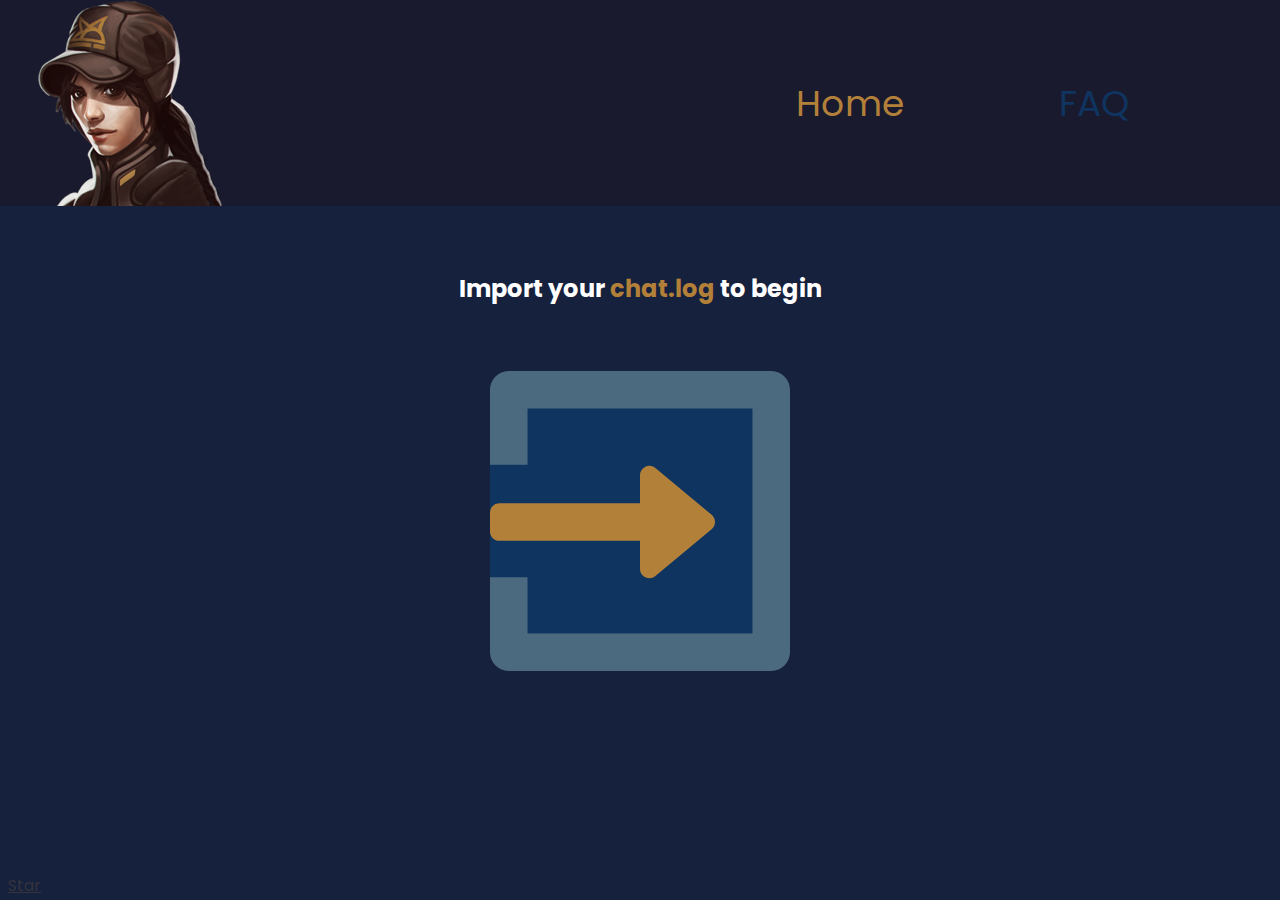
<file: index.html>
<!DOCTYPE html>
<html lang="en">
<head>
    <meta charset="UTF-8">
    <meta http-equiv="X-UA-Compatible" content="IE=edge">
    <meta name="viewport" content="width=device-width, initial-scale=1.0">
    <link rel="stylesheet" href="src/css/shared.css">
    <link rel="stylesheet" href="src/css/home.css">
    <!-- <link rel="stylesheet" href="src/css/animations.css"> -->
    <!-- <link rel="stylesheet" href="src/css/vendor/Chart.min.css"> -->
    <title>Entropia Analyst</title>

    <!-- <script src="src/scripts/vendor/Chart.min.js" defer></script> -->
    <script async defer src="https://buttons.github.io/buttons.js"></script>
    <script type="module" src="src/scripts/home.js" defer></script>
</head>
    <body>
        <header class="darkest">
            <img src="src/img/logo.png" id="logo"><div id="logo-text" class="no-select">Entropia <span class="accent">Analyst</span></div>
            <nav>
                <ul id="nav-links" class="no-select">
                    <li><a href="#" class="accent">Home</a></li>
                    <li><a href="faq.html#question1">FAQ</a></li>
                </ul>
            </nav>
        </header>
        <main>
            <h2 id="slogan" class="no-select">Import your <span class="accent">chat.log</span> to begin</h2>
            <!-- <h2 id="slogan">Showing <span class="accent">2</span> skills since <span class="accent">2021-09-18</span></h2> -->
            <section id="import" class="inactive">
                <input type="file" accept=".log" id="files" style="display:none"> 
                <img src="src/img/import_outline.svg" id="import-outline">
                <img src="src/img/import_arrow.svg" id="import-arrow">
            </section>
            <section id="analysis">
                <!-- <div id="chart"><canvas id="canvas"></canvas></div> -->
                <div id="skills"></div>
            </section>
        </main>
        <footer>
            <a class="github-button" href="https://github.com/bayrock/Entropia-Analyst" data-color-scheme="no-preference: dark_high_contrast; light: light; dark: dark;" data-size="large" aria-label="Star bayrock/Entropia-Analyst on GitHub">Star</a>
        </footer>
    </body>
</html>
</file>
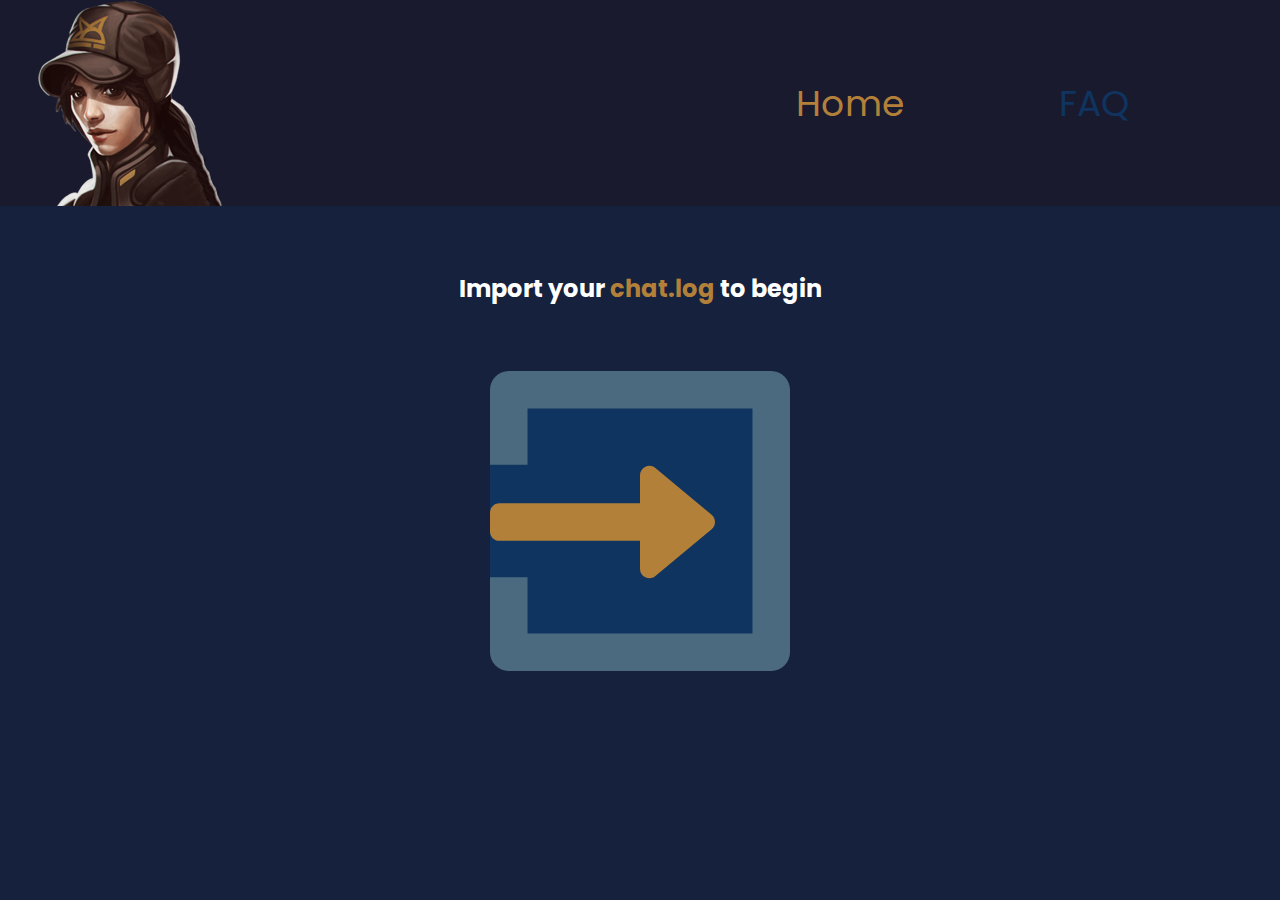
<file: src/index.html>
<!DOCTYPE html>
<html lang="en">
<head>
    <meta charset="UTF-8">
    <meta http-equiv="X-UA-Compatible" content="IE=edge">
    <meta name="viewport" content="width=device-width, initial-scale=1.0">
    <!--<link rel="stylesheet" href="css/vendor/Chart.min.css">-->
    <link rel="stylesheet" href="css/style.css">
    <link rel="stylesheet" href="css/animations.css">
    <title>Entropia Analyst</title>

    <!--<script src="scripts/vendor/Chart.min.js" defer></script>-->
    <script type="module" src="scripts/home.js" defer></script>
</head>
    <body>
        <header class="darkest">
            <img src="img/logo.png" id="logo"><div id="logo-text">Entropia <span class="accent">Analyst</span></div>
            <nav>
                <ul id="nav-links">
                    <li><a href="#" class="accent">Home</a></li>
                    <li><a href="#">FAQ</a></li>
                </ul>
            </nav>
        </header>
        <center>
            <h2 id="slogan">Import your <span class="accent">chat.log</span> to begin</h2>
            <!--<h2 id="slogan">Showing <span class="accent">2</span> skills since <span class="accent">2021-09-18</span></h2>-->
            <section id="import" class="inactive">
                <input type="file" accept=".log" id="files" style="display:none"> 
                <img src="img/import_outline.svg" id="importA1">
                <img src="img/import_arrow.svg" id="importB1">
            </section>
            <section id="analysis">
                <!--<div id="chart"><canvas id="canvas"></canvas></div>-->
                <div id="skills"></div>
            </section>
        </center>
    </body>
</html>
</file>
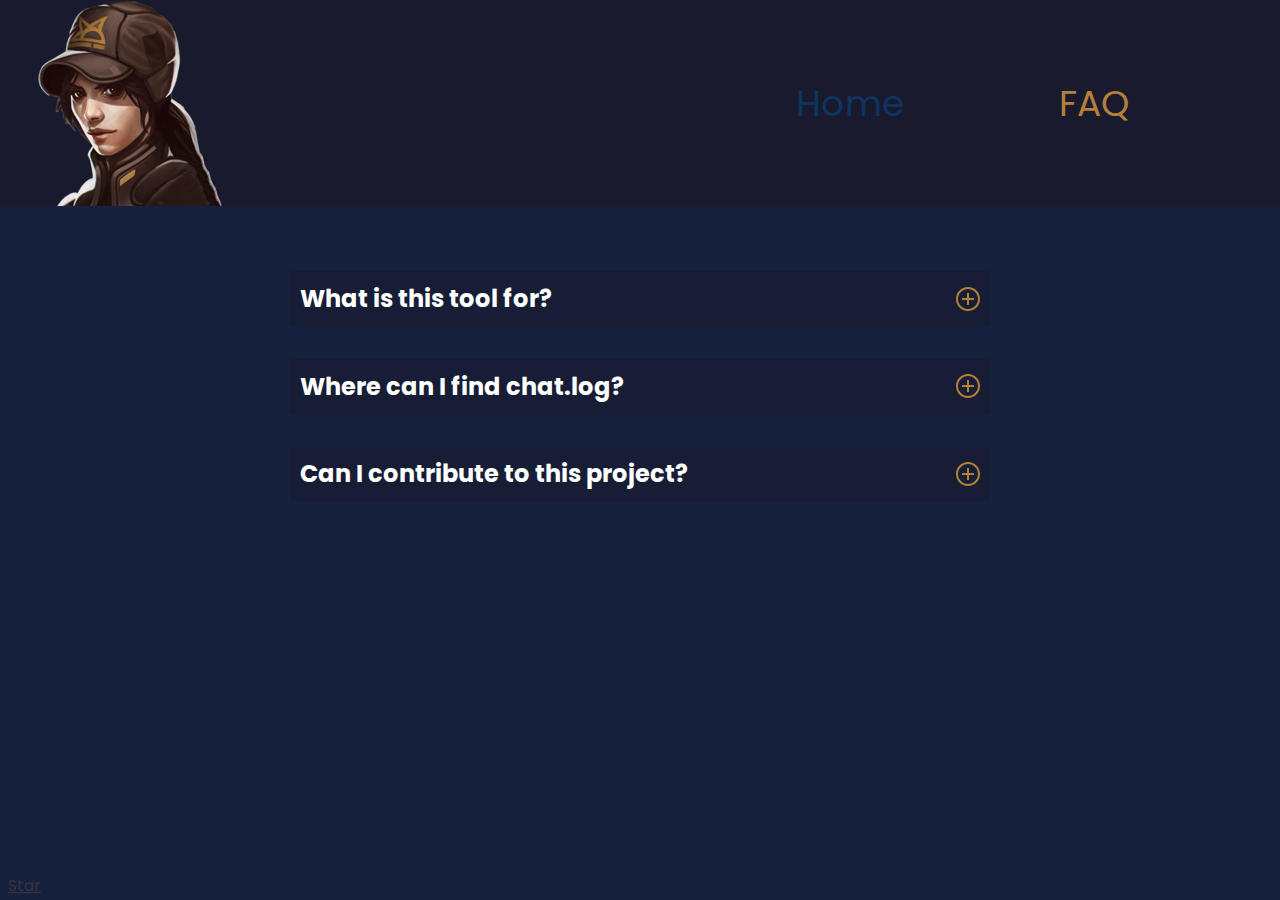
<file: faq.html>
<!DOCTYPE html>
<html lang="en">
<head>
    <meta charset="UTF-8">
    <meta http-equiv="X-UA-Compatible" content="IE=edge">
    <meta name="viewport" content="width=device-width, initial-scale=1.0">
    <link rel="stylesheet" href="src/css/shared.css">
    <link rel="stylesheet" href="src/css/faq.css">
    <title>Entropia Analyst FAQ</title>

    <script async defer src="https://buttons.github.io/buttons.js"></script>
    <!-- <script type="module" src="src/scripts/faq.js" defer></script> -->
</head>
    <body>
        <header class="darkest">
            <img src="src/img/logo.png" id="logo"><div id="logo-text" class="no-select">Entropia <span class="accent">Analyst</span></div>
            <nav>
                <ul id="nav-links" class="no-select">
                    <li><a href="index.html">Home</a></li>
                    <li><a href="#" class="accent">FAQ</a></li>
                </ul>
            </nav>
        </header>
        <main>
            <section>
                <div class="container">
                    <div class="accordion">
                        <div class="accordion-item" id="question1">
                            <a class="accordion-link" href="#question1">
                                <h2>What is this tool for?</h2>
                                <img src="src/img/plus.svg" class="plus">
                                <img src="src/img/minus.svg" class="minus">
                            </a>
                            <div class="answer">
                                <p>Entropia Analyst is a tool for tracking and visualizing skill gains in Entropia Universe. 
                                    Simply drag 'n drop your chat.log to the <a href="index.html">homepage</a> to begin!</p>
                            </div>
                        </div>

                        <div class="accordion-item" id="question2">
                            <a class="accordion-link" href="#question2">
                                <h2>Where can I find chat.log?</h2>
                                <img src="src/img/plus.svg" class="plus">
                                <img src="src/img/minus.svg" class="minus">
                            </a>
                            <div class="answer">
                                <p>If you have enabled Main chat logs, you should find your chat.log within the "Documents/Entropia Universe" folder of your system. 
                                    Chat logs may be enabled via the Options UI in-game.</p>
                            </div>
                        </div>

                        <div class="accordion-item" id="question3">
                            <a class="accordion-link" href="#question3">
                                <h2>Can I contribute to this project?</h2>
                                <img src="src/img/plus.svg" class="plus">
                                <img src="src/img/minus.svg" class="minus">
                            </a>
                            <div class="answer">
                                <p>Yes! Entropia Analyst is an open source project. If you're a developer, consider forking the official <a href="https://github.com/bayrock/Entropia-Analyst" target="blank">GitHub repo</a>. 
                                Other options for supporting the project are TBD.</p>
                            </div>
                        </div>
                    </div>
                </div>
            </section>
        </main>
        <footer>
            <a class="github-button" href="https://github.com/bayrock/Entropia-Analyst" data-color-scheme="no-preference: dark_high_contrast; light: light; dark: dark;" data-size="large" aria-label="Star bayrock/Entropia-Analyst on GitHub">Star</a>
        </footer>
    </body>
</html>
</file>
<file: src/css/shared.css>
@import url('https://fonts.googleapis.com/css2?family=Poppins:wght@200&display=swap');

:root {
    --light: #0F3460;
    --dark: #16213E;
    --darkest: #1A1A2E;
    --darkest80: #1A1A2E80;
    --accent: #B3803A;
    --wolf: #607D8B;
}

* {
    box-sizing: inherit;
    margin: 0;
    padding: 0;
}

html {
    box-sizing: border-box;
}

body {
    font-family: 'Poppins';
    background-color: var(--dark);
}

header {
    display: flex;
    align-items: center;
    padding-left: 38px;
    height: auto; /* 207px */
    width: auto;
}

a {
    color: var(--accent)
}

nav {
    margin-left: auto;
}

main {
    display: flex;
    flex-direction: column;
    align-items: center;
    justify-content: center;
}

h2, p {
    color: white;
}

ul {
    list-style: none;
}
  
li a {
    font-size: 36px;
    color: var(--light);
    text-align: center;
    text-decoration: none;
}

footer {
    position: fixed;
    bottom: 0;
    /* right: 0; */
    padding-left: 8px;
    padding-bottom: 2px;
    /* padding-right: 6px; */
    opacity: 0.2;
}

.darkest {
    background-color: var(--darkest);
}

.accent {
    color: var(--accent);
}

.no-select {
    user-select: none;
}

#nav-links li {
    display: inline-block;
    padding-right: 150px;
}

#nav-links li a {
    transition: all 0.3s ease 0s;
}

#nav-links li a:hover {
    transition: all 0.3s ease 0s;
    color: var(--accent);
}

#logo-text {
    font-size: 72px;
    color: white;
}

/* iPad Pro and below */
@media only screen and (max-width: 1300px) {
    nav {
        overflow: hidden;
    }

    #logo-text {
        display: none;
    }
}

/* iPhone 5 5/SE and below */
@media only screen and (max-width: 330px) {
    header {
        padding-left: 10px;
    }

    li a {
        font-size: 24px;
    }
}
</file>
<file: src/css/home.css>
.inactive {
    transition: all 0.3s ease 0s;
    background-color: var(--light);
}

.skill-well {
    width: 700px;
    height: 100px;
    padding: 25px 30px;
    margin: 32.5px 0px 15px 0px;
    /*background-color: var(--darkest80);*/
    /*background: linear-gradient(90deg, var(--darkest80) 75%, var(--light) 25%);*/
}

.skill-icon {
    width: 50px;
    height: 50px;
    float: left;
    border: 1px solid var(--accent);
    box-sizing: border-box;
    border-radius: 25px;
}

.skill-label {
    float: left;
    padding-top: 5px;
    padding-left: 20px;
    font-weight: 600;
    font-size: 22px;
    color: var(--accent);
}

.skill-gain {
    float: right;
    padding-top: 5px;
    font-size: 22px;
    color: var(--wolf);
}

#slogan {
    text-align: center;
    margin-top: 65px;
}

#chart { 
    width: 50%;
}

#import {
    width: 300px;
    height: 300px;
    border-radius: 20px;
    position: relative;
    margin-top: 65px;
    transition: all 0.3s ease 0s;
}

#import:hover {
    cursor: pointer;
    transition: all 0.3s ease 0s;
    background-color: var(--dark);
}

/* Vector */
#import-outline { position:absolute; top: 0px; left: 0px; z-index: 1; opacity: 0.75; }
#import-arrow { position:absolute; top: 93.75px; left: 0px; z-index: 2; }

/* Below iPad */
@media only screen and (max-width: 710px) {
    .skill-well {
        width: 100vw;
        overflow: hidden;
    }

    .skill-label {
        font-size: 14px;
    }

    .skill-label,
    .skill-gain {
        float: none;
        padding-top: 0px;
    }

    .skill-icon {
        margin-right: 10px;
    }
}

/* iPhone 5 5/SE and below */
@media only screen and (max-width: 330px) {
    #import {
        transform: scale(0.7);
        margin-top: 0px;
    }
}
</file>
<file: src/css/animations.css>
@keyframes pulseAnimation {
    0%   { opacity:1; }
    40%  { opacity:0; }
    100% { opacity:1; }
}

@-o-keyframes pulseAnimation {
    0%   { opacity:1; }
    40%  { opacity:0; }
    100% { opacity:1; }
}

@-moz-keyframes pulseAnimation {
    0%   { opacity:1; }
    40%  { opacity:0; }
    100% { opacity:1; }
}

@-webkit-keyframes pulseAnimation {
    0%   { opacity:1; }
    40%  { opacity:0; }
    100% { opacity:1; }
}

.animate-pulse {
     -webkit-animation: pulseAnimation 1.75s infinite;
     -moz-animation: pulseAnimation 1.75s infinite;
     -o-animation: pulseAnimation 1.75s infinite;
      animation: pulseAnimation 1.75s infinite;
}
</file>
<file: src/css/style.css>
@import url('https://fonts.googleapis.com/css2?family=Poppins:wght@200&display=swap');

:root {
    --light: #0F3460;
    --dark: #16213E;
    --darkest: #1A1A2E;
    --darkest80: #1A1A2E80;
    --accent: #B3803A;
    --wolf: #607D8B;
}

* {
    box-sizing: border-box;
    margin: 0;
    padding: 0;
}

body {
    font-family: 'Poppins';
    background-color: var(--dark);
}
  
h2 {
    color: white;
}

header {
    display: flex;
    align-items: center;
    padding-left: 38px;
    height: auto; /*207px*/
    width: auto;
}

main {
    display: flex;
    flex-direction: column;
    align-items: center;
    align-content: center;
}

ul {
    list-style: none;
}
  
li a {
    font-size: 36px;
    color: var(--light);
    text-align: center;
    text-decoration: none;
}

nav {
    margin-left: auto;
}

footer {
    position: fixed;
    bottom: 0;
    /*right: 0;*/
    padding-left: 8px;
    padding-bottom: 2px;
    /*padding-right: 6px;*/
    opacity: 0.2;
}

.darkest {
    background-color: var(--darkest);
}

.accent {
    color: var(--accent);
}

.inactive {
    transition: all 0.3s ease 0s;
    background-color: var(--light);
}

.no-select {
    user-select: none;
}

.skill-well {
    width: 700px;
    height: 100px;
    padding: 25px 30px;
    margin: 32.5px 0px 15px 0px;
    /*background-color: var(--darkest80);*/
    /*background: linear-gradient(90deg, var(--darkest80) 75%, var(--light) 25%);*/
}

.skill-icon {
    width: 50px;
    height: 50px;
    float: left;
    border: 1px solid var(--accent);
    box-sizing: border-box;
    border-radius: 25px;
}

.skill-label {
    float: left;
    padding-top: 5px;
    padding-left: 20px;
    font-weight: 600;
    font-size: 22px;
    color: var(--accent);
}

.skill-gain {
    float: right;
    padding-top: 5px;
    font-size: 22px;
    color: var(--wolf);
}

#nav-links li {
    display: inline-block;
    padding-right: 150px;
}

#nav-links li a {
    transition: all 0.3s ease 0s;
}

#nav-links li a:hover {
    transition: all 0.3s ease 0s;
    color: var(--accent);
}

#logo-text {
    font-size: 72px;
    color: white;
}

#slogan {
    text-align: center;
    margin-top: 65px;
}

#chart { 
    width: 50%;
}

#import {
    width: 300px;
    height: 300px;
    border-radius: 20px;
    position: relative;
    margin-top: 65px;
    transition: all 0.3s ease 0s;
}

#import:hover {
    cursor: pointer;
    transition: all 0.3s ease 0s;
    background-color: var(--dark);
}

/* Vector */
#importA1 { position:absolute; top: 0px; left: 0px; z-index: 1; opacity: 0.75; }
#importB1 { position:absolute; top: 93.75px; left: 0px; z-index: 2; }

/* iPad Pro and below */
@media only screen and (max-width: 1300px) {
    nav {
        overflow: hidden;
    }

    #logo-text {
        display: none;
    }
}

/* Below iPad */
@media only screen and (max-width: 710px) {
    .skill-well {
        width: 100vw;
        overflow: hidden;
    }

    .skill-label {
        font-size: 14px;
    }

    .skill-label,
    .skill-gain {
        float: none;
        padding-top: 0px;
    }

    .skill-icon {
        margin-right: 10px;
    }
}

/* iPhone 5 5/SE and below */
@media only screen and (max-width: 330px) {
    header {
        padding-left: 10px;
    }

    li a {
        font-size: 24px;
    }

    #import {
        transform: scale(0.7);
        margin-top: 0px;
    }
}
</file>
<file: src/css/faq.css>
.container {
    width: 100%;
    max-width: 700px;
}

.accordion-item:first-of-type {
    margin-top: 65px;
}

.accordion-item {
    background-color: var(--darkest80);
    padding: 10px;
    margin-top: 32.5px;
}

.accordion-item:target .answer {
    max-height: 200px;
}

.accordion-link {
    display: flex;
    align-items: center;
    justify-content: space-between;
    text-decoration: none;
    width: 100%;
}

.accordion-item:target .accordion-link {
    padding-bottom: 10px;
}

.answer {
    padding-left: 10px;
    overflow: hidden;
    max-height: 0px;
    position: relative;
    /* background-color: var(--light); */
}

.answer::before {
    content: "";
    position: absolute;
    width: 5px;
    height: 90%;
    top: 50%;
    left: 0;
    transform: translateY(-50%);
    border-radius: 5px;
    background-color: var(--light);
    opacity: 0.7;
}

.minus {
    display: none;
    z-index: 100;
}

.accordion-item:target .accordion-link .minus {
    display: revert;
}

.accordion-item:target .accordion-link .plus {
    display: none;
}
</file>
